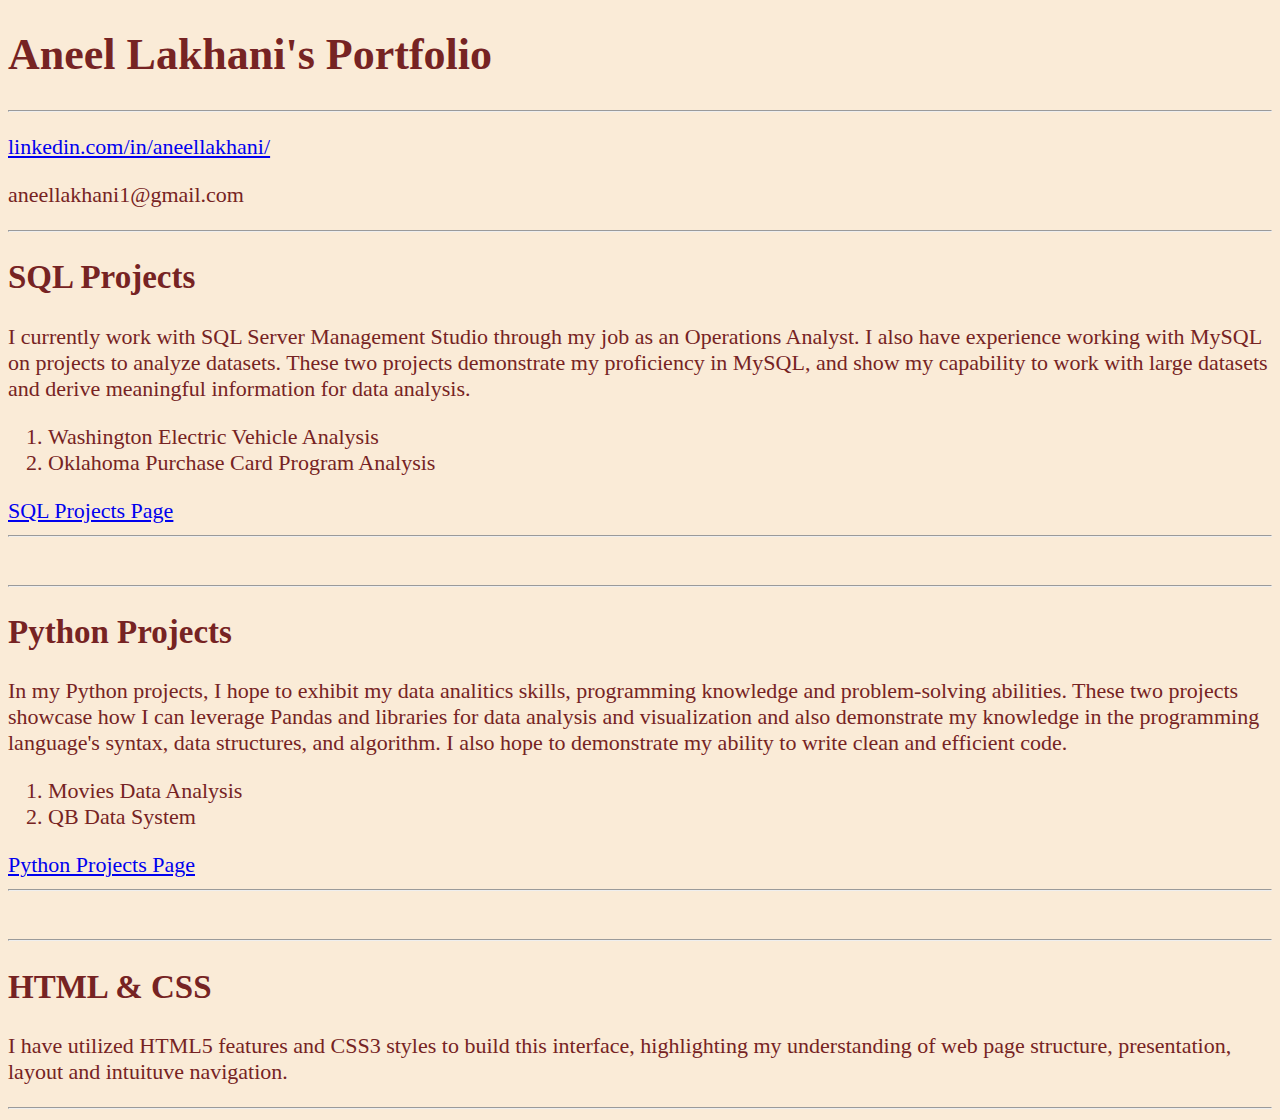
<file: index.html>
<!DOCTYPE html>
<html lang="en">
    <head>
        <meta charset="UTF-8">
        <meta name="author" content="Aneel Lakhani">
        <meta name="description" content="this page contains information about Aneel Lakhani's job skills">
        <title>Aneel's Portolio</title>
        <link rel="stylesheet" href="main.css">
    </head>
    <body>

        <h1>Aneel Lakhani's Portfolio</h1>
        <hr>
        <section id="contact_info">
            <p>
                <a href="https://www.linkedin.com/in/aneellakhani/" target="_blank">linkedin.com/in/aneellakhani/</a> 
            </p>
            <p>
                aneellakhani1@gmail.com
            </p>
        </section>
        <hr>
        <section id="sql_projects">
            <h2>SQL Projects</h2>
            <p>
                I currently work with SQL Server Management Studio through my job as an Operations Analyst. I also have experience working with MySQL on projects to analyze datasets. These two projects demonstrate my proficiency in MySQL, and show my capability to work with large datasets and derive meaningful information for data analysis. 
            </p>
            <ol>
                <li>Washington Electric Vehicle Analysis</li>
                <li>Oklahoma Purchase Card Program Analysis</li>
            </ol>
            <a href="sqlprojectspage.html" target="_blank">SQL Projects Page</a>
        </section>
        <hr><br><hr>
        <section id="python_projects">
            <h2>Python Projects</h2>
            <p>
                In my Python projects, I hope to exhibit my data analitics skills, programming knowledge and problem-solving abilities. These two projects showcase how I can leverage Pandas and libraries for data analysis and visualization and also demonstrate my knowledge in the programming language's syntax, data structures, and algorithm. I also hope to demonstrate my ability to write clean and efficient code.
            </p>  
            <ol>
                <li>Movies Data Analysis</li>
                <li>QB Data System</li>
            </ol>
            <a href="pprojectspage.html" target="_blank"> Python Projects Page</a>
        </section>
        <hr><br><hr>
        <section id="html_css">
            <h2>HTML & CSS</h2>  
            <p>
                I have utilized HTML5 features and CSS3 styles to build this interface, highlighting my understanding of web page structure, presentation, layout and intuituve navigation. 
            </p>
        </section>
        <hr>

    </body>

</html>
</file>
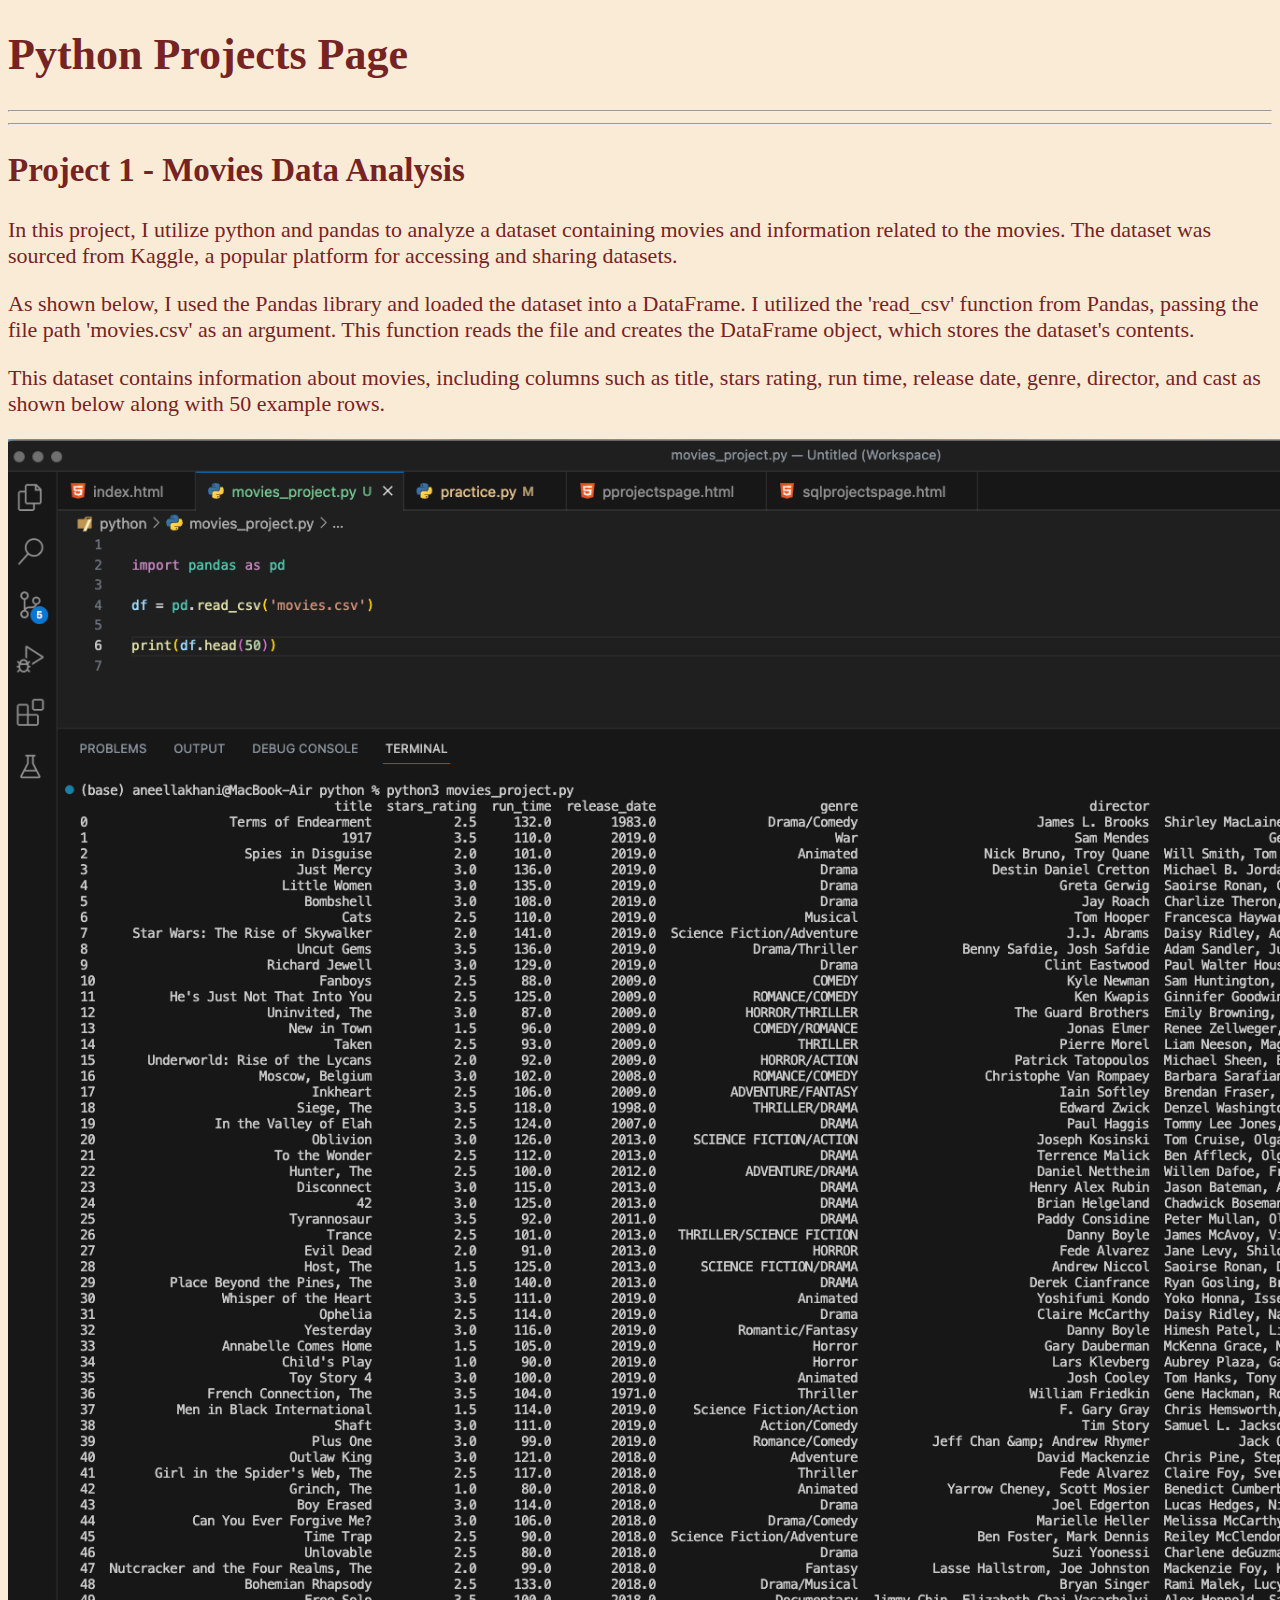
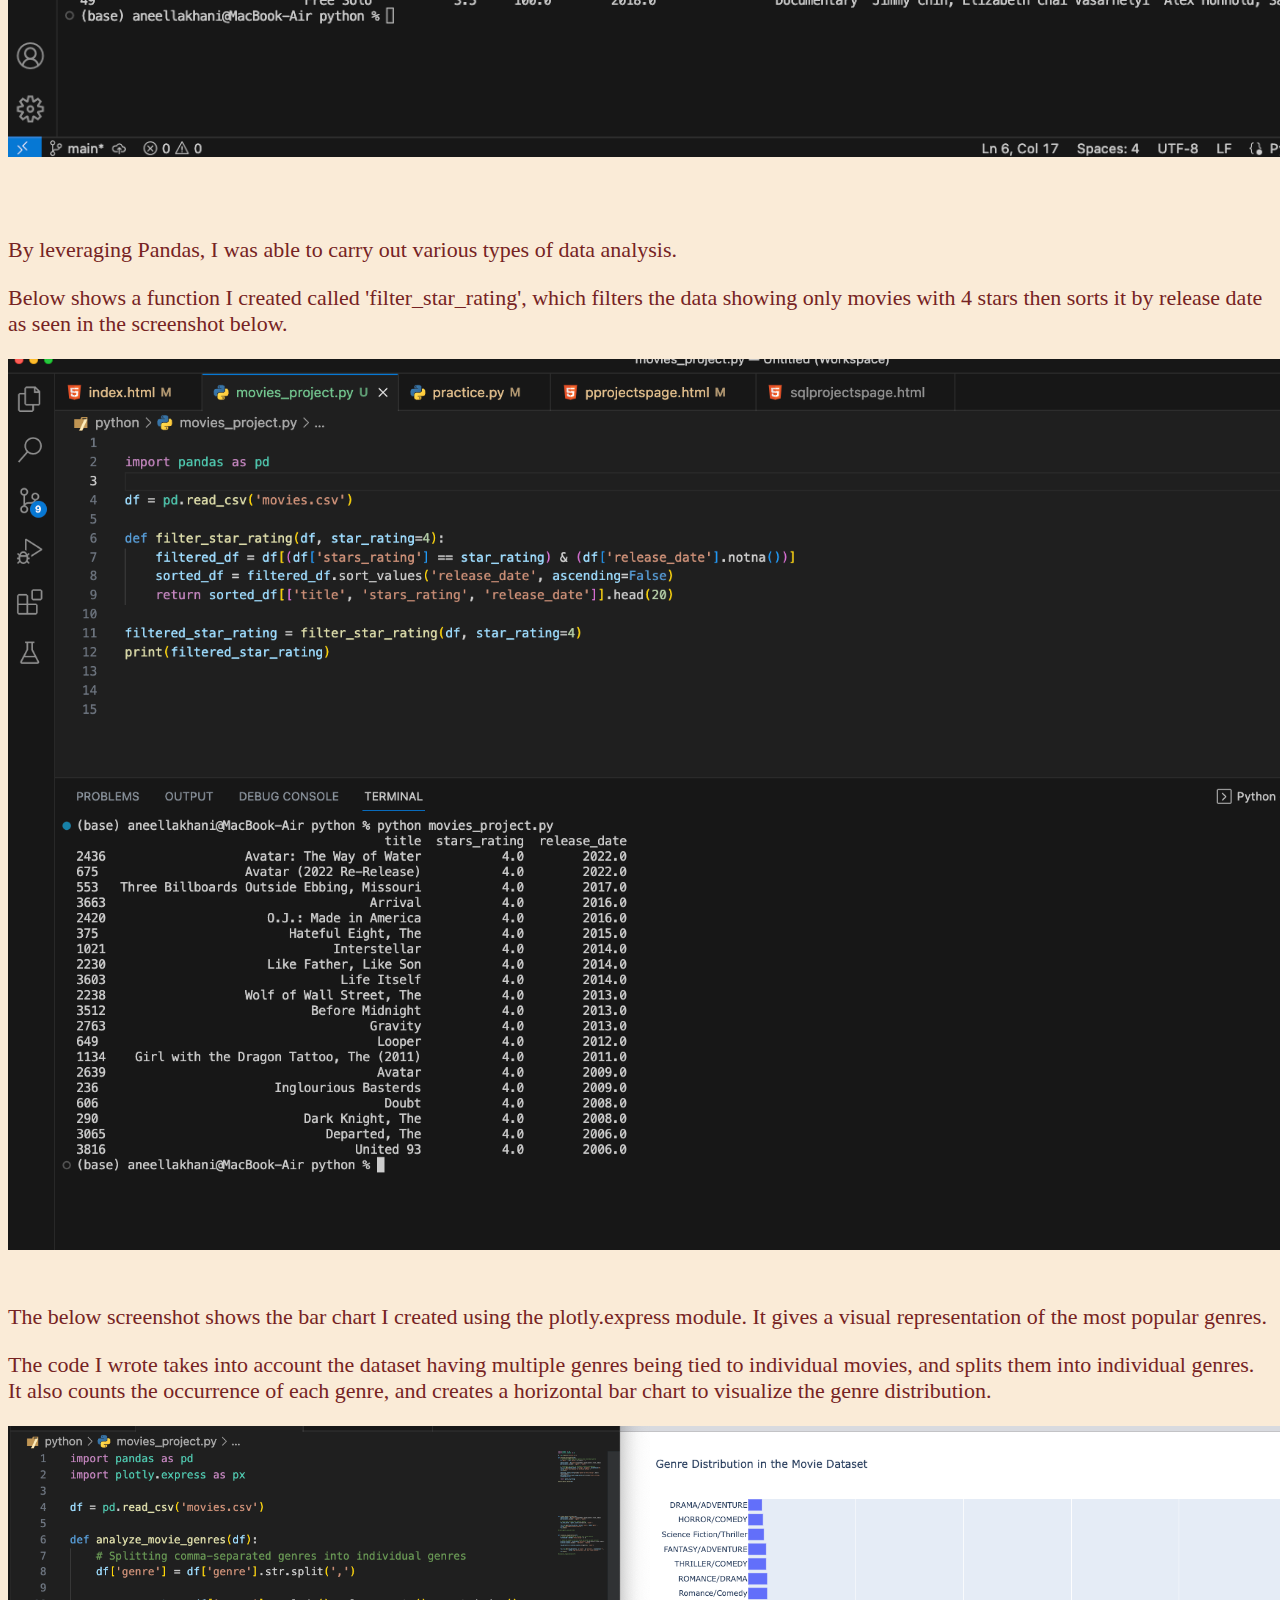
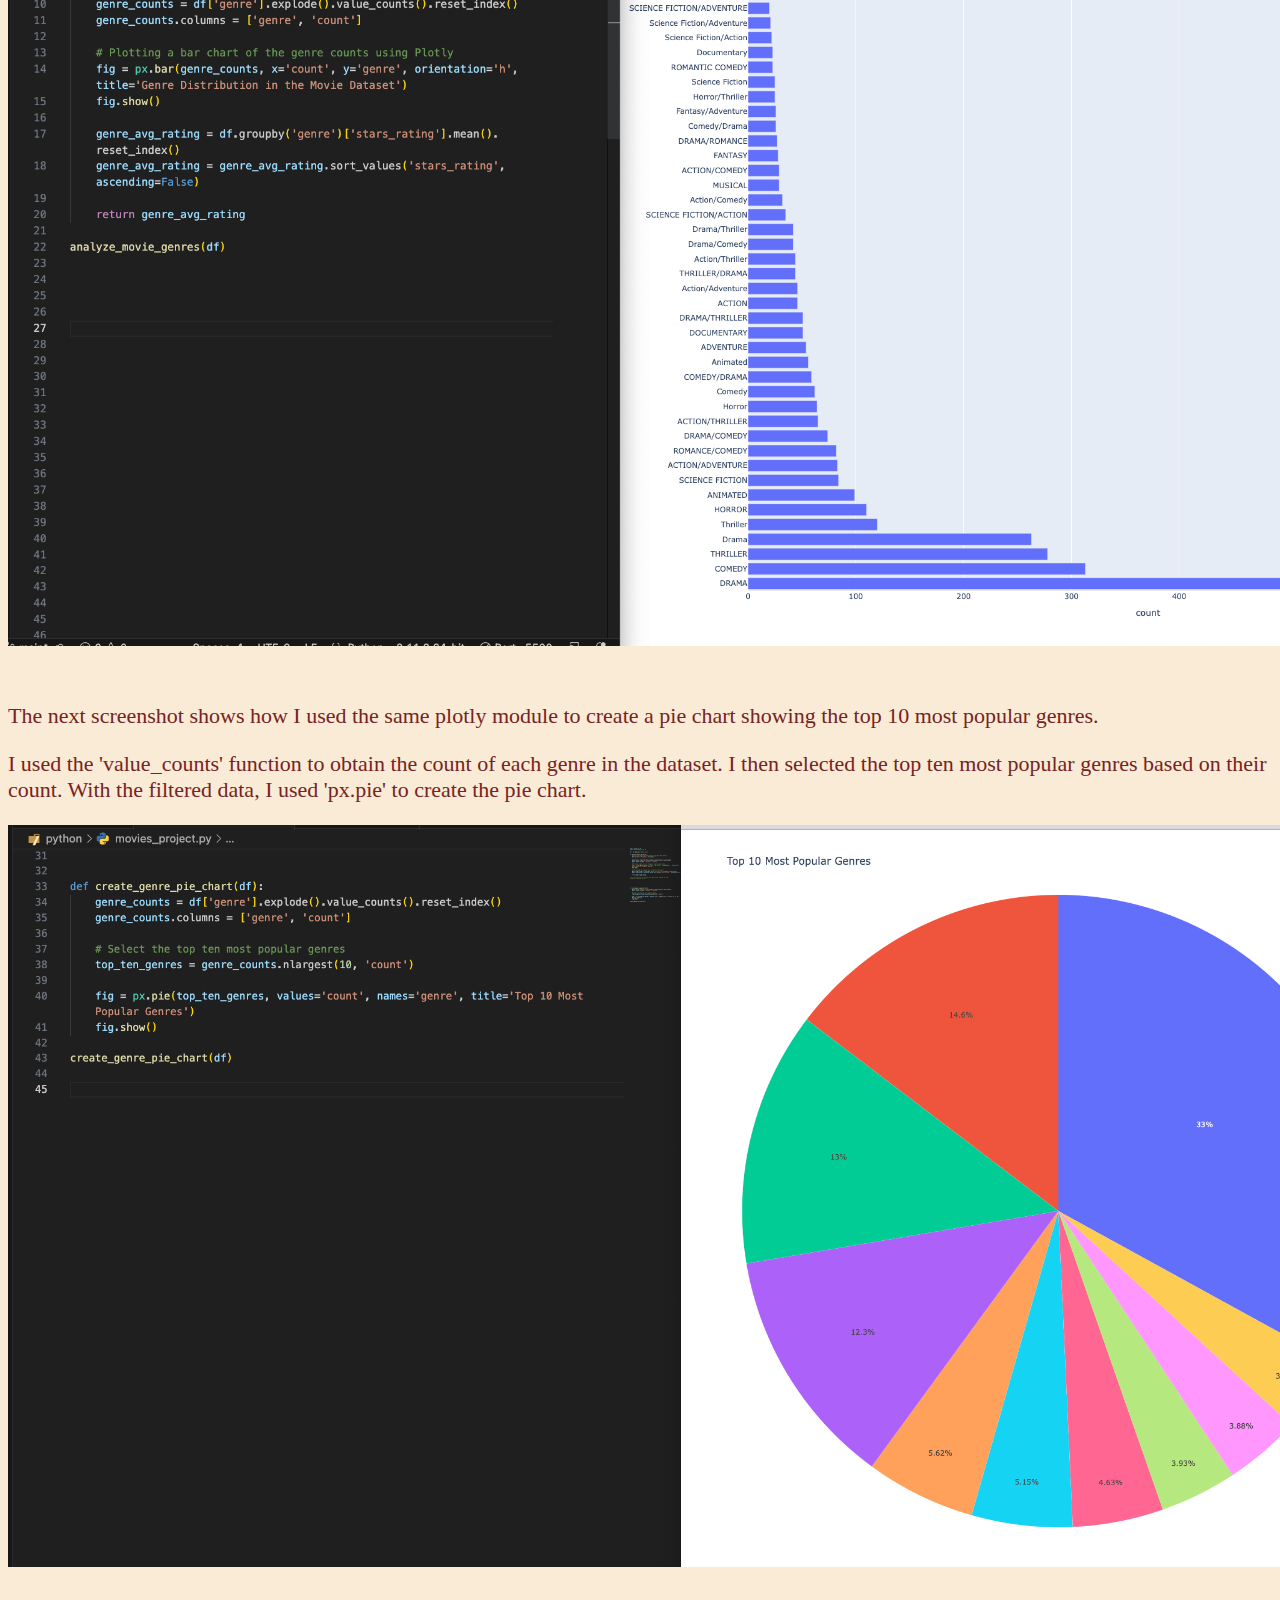
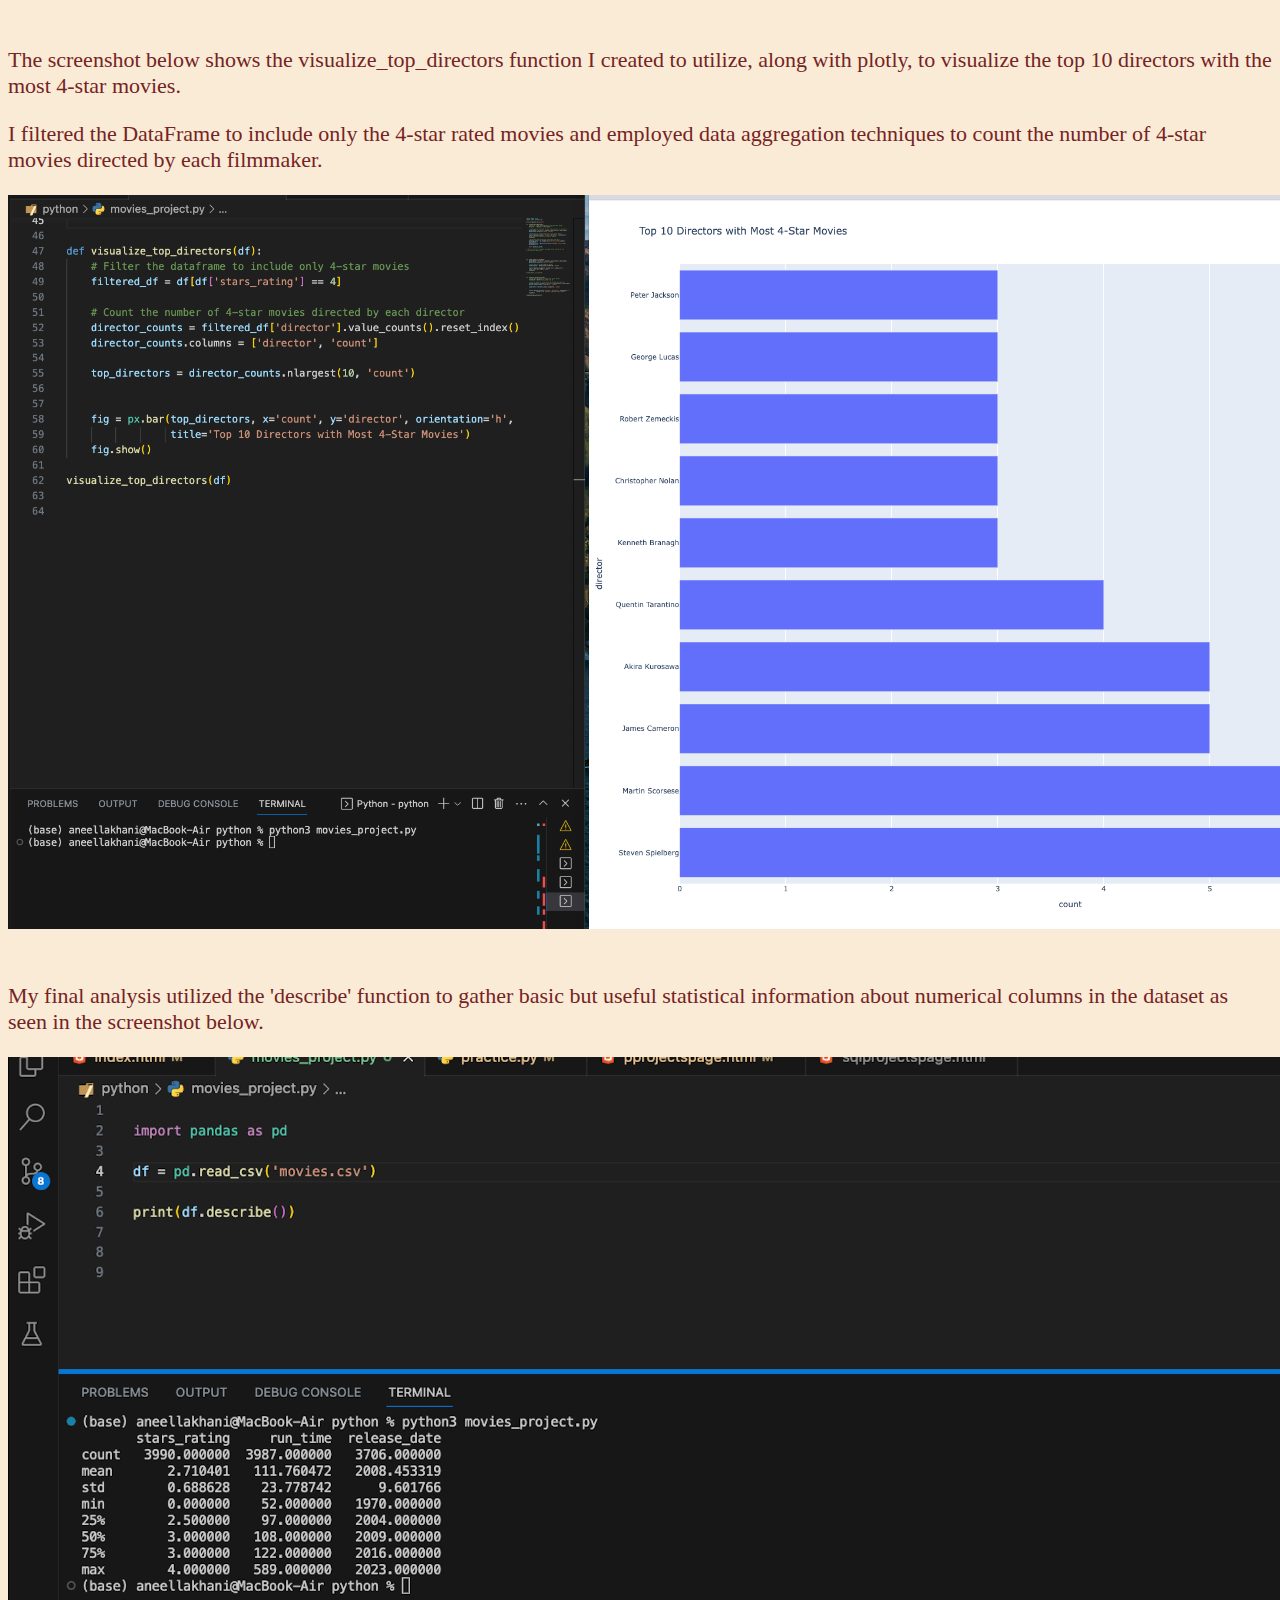
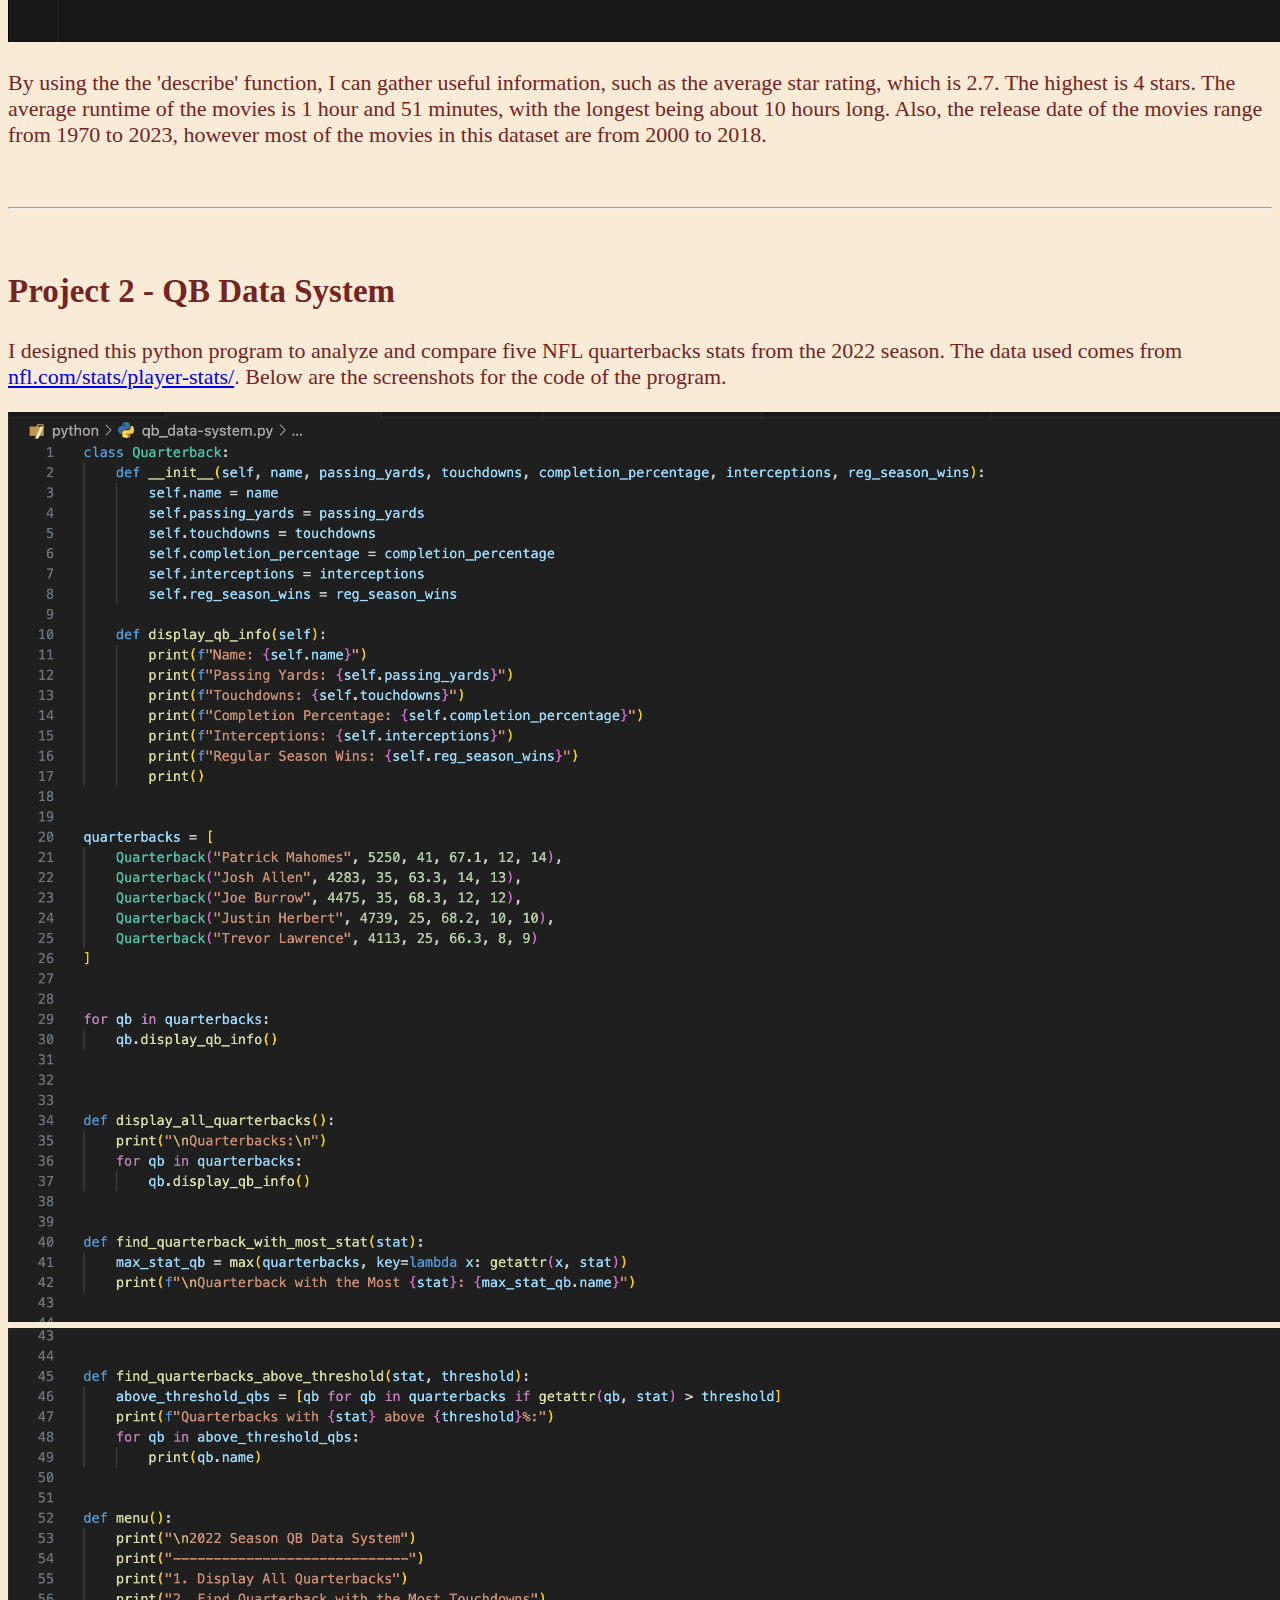
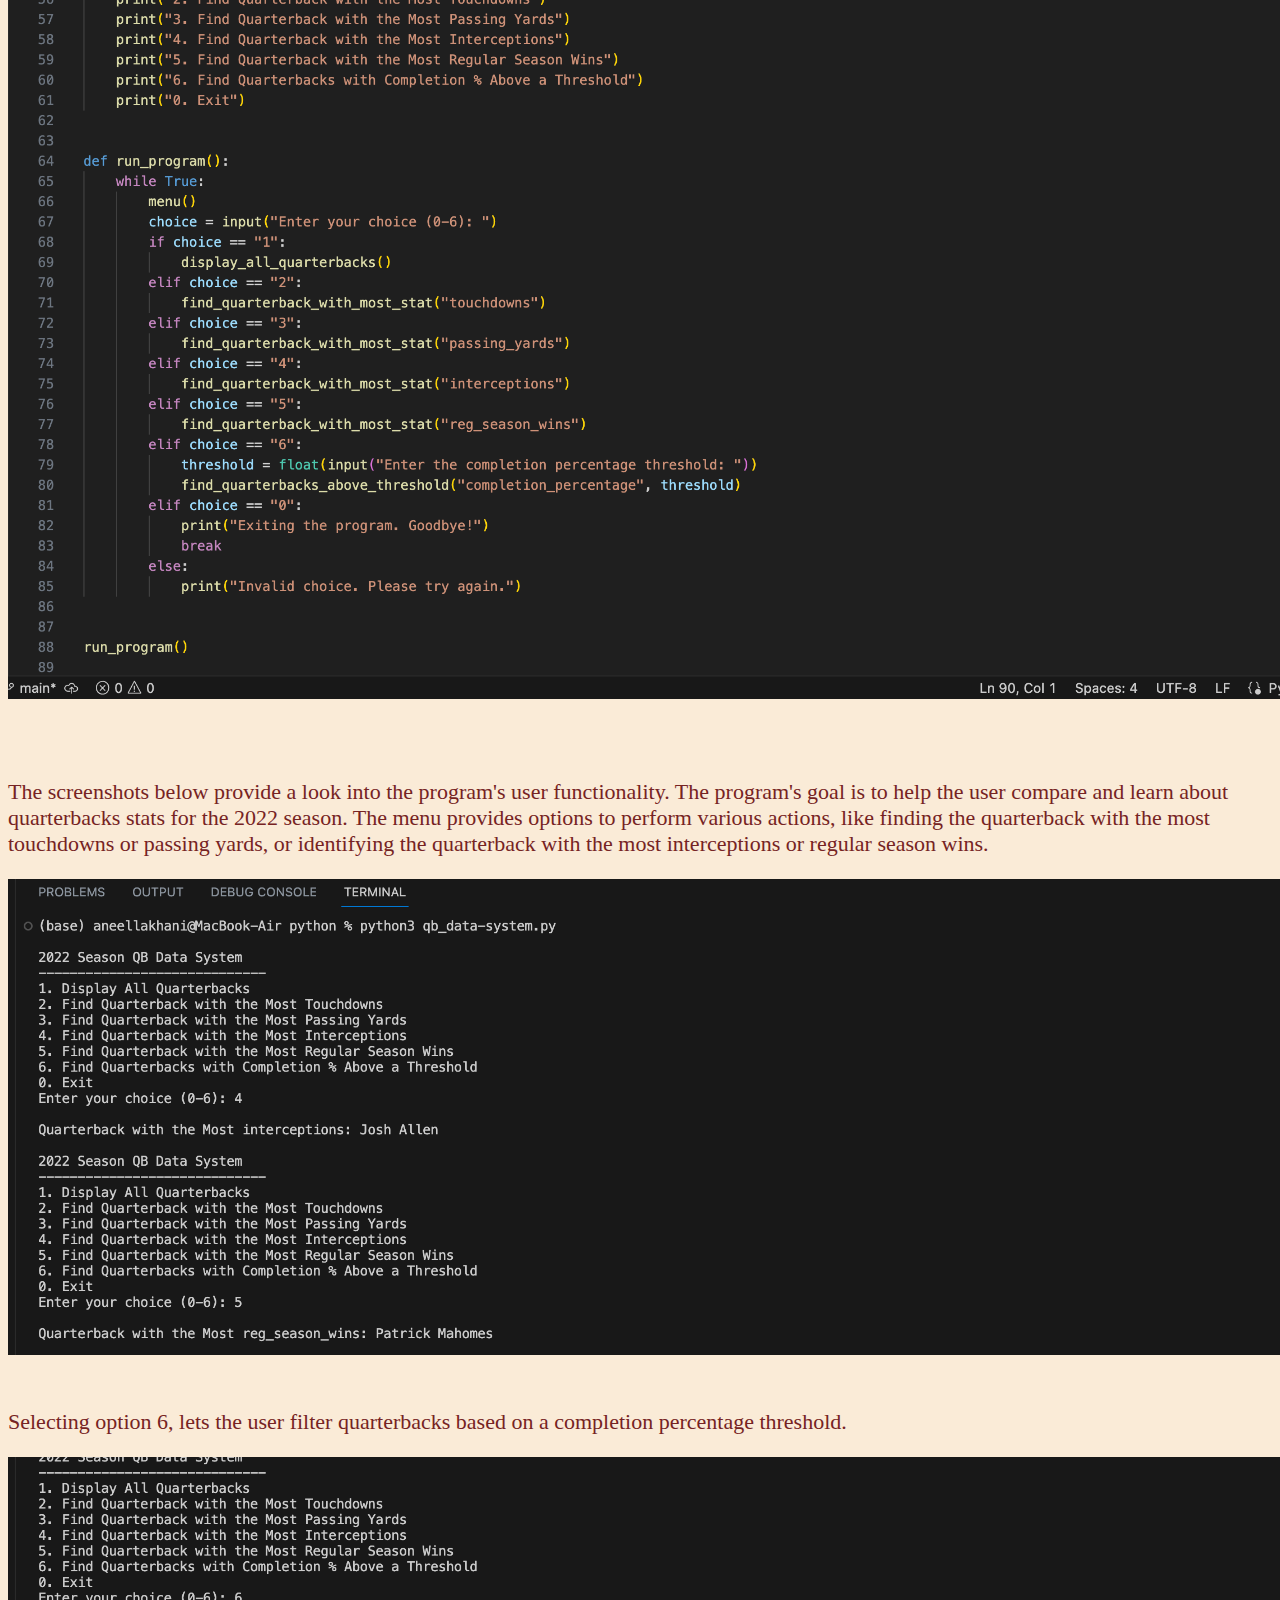
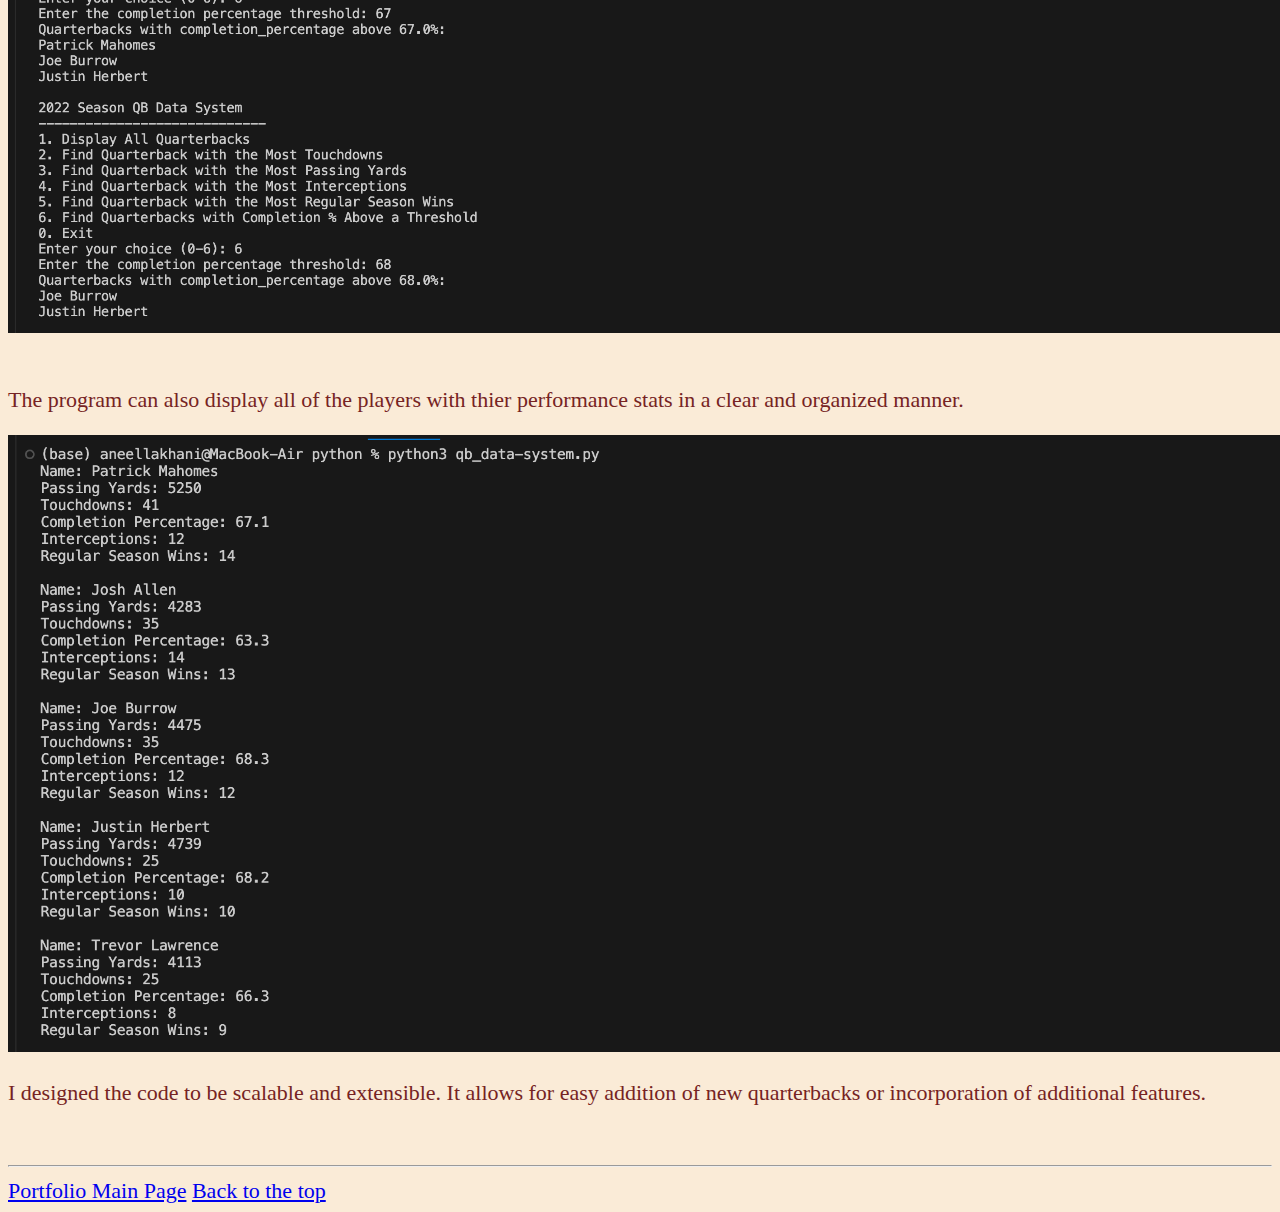
<file: pprojectspage.html>
<!DOCTYPE html>
<html lang="en">

<head>
        <meta charset="UTF-8">
        <meta name="author" content="Aneel Lakhani">
        <meta name="description" content="this page contains python projects and programs">
        <title>python projects</title>
        <link rel="stylesheet" href="main.css">
</head>   
</body>
    <h1 id="top">Python Projects Page</h1>
    <hr><hr>
    <section id="project_1">
        <h2>Project 1 - Movies Data Analysis</h2>
        <p>
             In this project, I utilize python and pandas to analyze a dataset containing movies and information related to the movies. The dataset was sourced from Kaggle, a popular platform for accessing and sharing datasets. 
        </p>
        <p>
            As shown below, I used the Pandas library and loaded the dataset into a DataFrame. I utilized the 'read_csv' function from Pandas, passing the file path 'movies.csv' as an argument. This function reads the file and creates the DataFrame object, which stores the dataset's contents. 
        </p>
        <p>
            This dataset contains information about movies, including columns such as title, stars rating, run time, release date, genre, director, and cast as shown below along with 50 example rows.  
        </p>
        <img src="images/movies_head.png" alt="image" width="1600">
        <br><br><br>
        <p>
            By leveraging Pandas, I was able to carry out various types of data analysis. 
        </p>
        
        <p>
            Below shows a function I created called 'filter_star_rating', which filters the data showing only movies with 4 stars then sorts it by release date as seen in the screenshot below. 
        </p>
        <img src="images/movies_filter_rating.png" alt="image" width="1500">
        <br><br>
        <p>
            The below screenshot shows the bar chart I created using the plotly.express module. It gives a visual representation of the  most popular genres.   
        </p>
        <p>
            The code I wrote takes into account the dataset having multiple genres being tied to individual movies, and splits them into individual genres. It also counts the occurrence of each genre, and creates a horizontal bar chart to visualize the genre distribution.
        </p>
        <img src="images/images:movie_genre_bar_chart2.png" alt="Bar Chart Image" width="1600">
        <br><br>
        <p>
            The next screenshot shows how I used the same plotly module to create a pie chart showing the top 10 most popular genres. 
        </p>
        <p>
            I used the 'value_counts' function to obtain the count of each genre in the dataset. I then selected the top ten most popular genres based on their count. With the filtered data, I used 'px.pie' to create the pie chart. 
        </p>
        <img src="images/movies_genre_piechart.png" alt="Pie Chart Image" width="1500">
        <br><br><br>
        <p>
            The screenshot below shows the visualize_top_directors function I created to utilize, along with plotly, to visualize the top 10 directors with the most 4-star movies.
        </p>
        <p>
            I filtered the DataFrame to include only the 4-star rated movies and employed data aggregation techniques to count the number of 4-star movies directed by each filmmaker.
        </p>
        <img src="images/movies_topdirectors.png" alt="Top Directors Image" width="1500">
        <br><br>
        <p>
            My final analysis utilized the 'describe' function to gather basic but useful statistical information about numerical columns in the dataset as seen in the screenshot below. 
        </p>
        <img src="images/movies_describe_function2.png" alt="image" width="1600">
        <p>
            By using the the 'describe' function, I can gather useful information, such as the average star rating, which is 2.7. The highest is 4 stars. The average runtime of the movies is 1 hour and 51 minutes, with the longest being about 10 hours long. Also, the release date of the movies range from 1970 to 2023, however most of the movies in this dataset are from 2000 to 2018. 
        </p>
    </section> 
    <br>
    <hr>
    <br>
    <section id="project_2">
        <h2>Project 2 - QB Data System</h2>
        <p>
            I designed this python program to analyze and compare five NFL quarterbacks stats from the 2022 season. The data used comes from <a href="https://www.nfl.com/stats/player-stats/" target="_blank">nfl.com/stats/player-stats/</a>. 
            
            Below are the screenshots for the code of the program.
        </p>
        <img src="images/qb_program_code_1.png" alt="qb program code 1" width="1600"><br>
        <img src="images/qb_program_code_2.png" alt="qb program code 2" width="1600">
        <br><br><br>
        <p>
            The screenshots below provide a look into the program's user functionality. The program's goal is to help the user compare and learn about quarterbacks stats for the 2022 season. The menu provides options to perform various actions, like finding the quarterback with the most touchdowns or passing yards, or identifying the quarterback with the most interceptions or regular season wins. 
        </p>
        <img src="images/int_gameswon.png" alt="int and games won" width="1600">
        <br><br>
        <p>
            Selecting option 6, lets the user filter quarterbacks based on a completion percentage threshold.
        </p>
        <img src="images/completion_perc.png" alt="completion percentage" width="1600">
        <br><br>
        <p>
            The program can also display all of the players with thier performance stats in a clear and organized manner. 
        </p>
        <img src="images/display_qb_info.png" alt="display qb info" width="1700" ><br>
        <p>
            I designed the code to be scalable and extensible. It allows for easy addition of new quarterbacks or incorporation of additional features. 
    </section>
    <br>
    <hr>
        <div class="bottom-links">
            <a href="index.html">Portfolio Main Page</a>
            <a href="#top">Back to the top</a>
          </div>
</body>

</html>
</file>
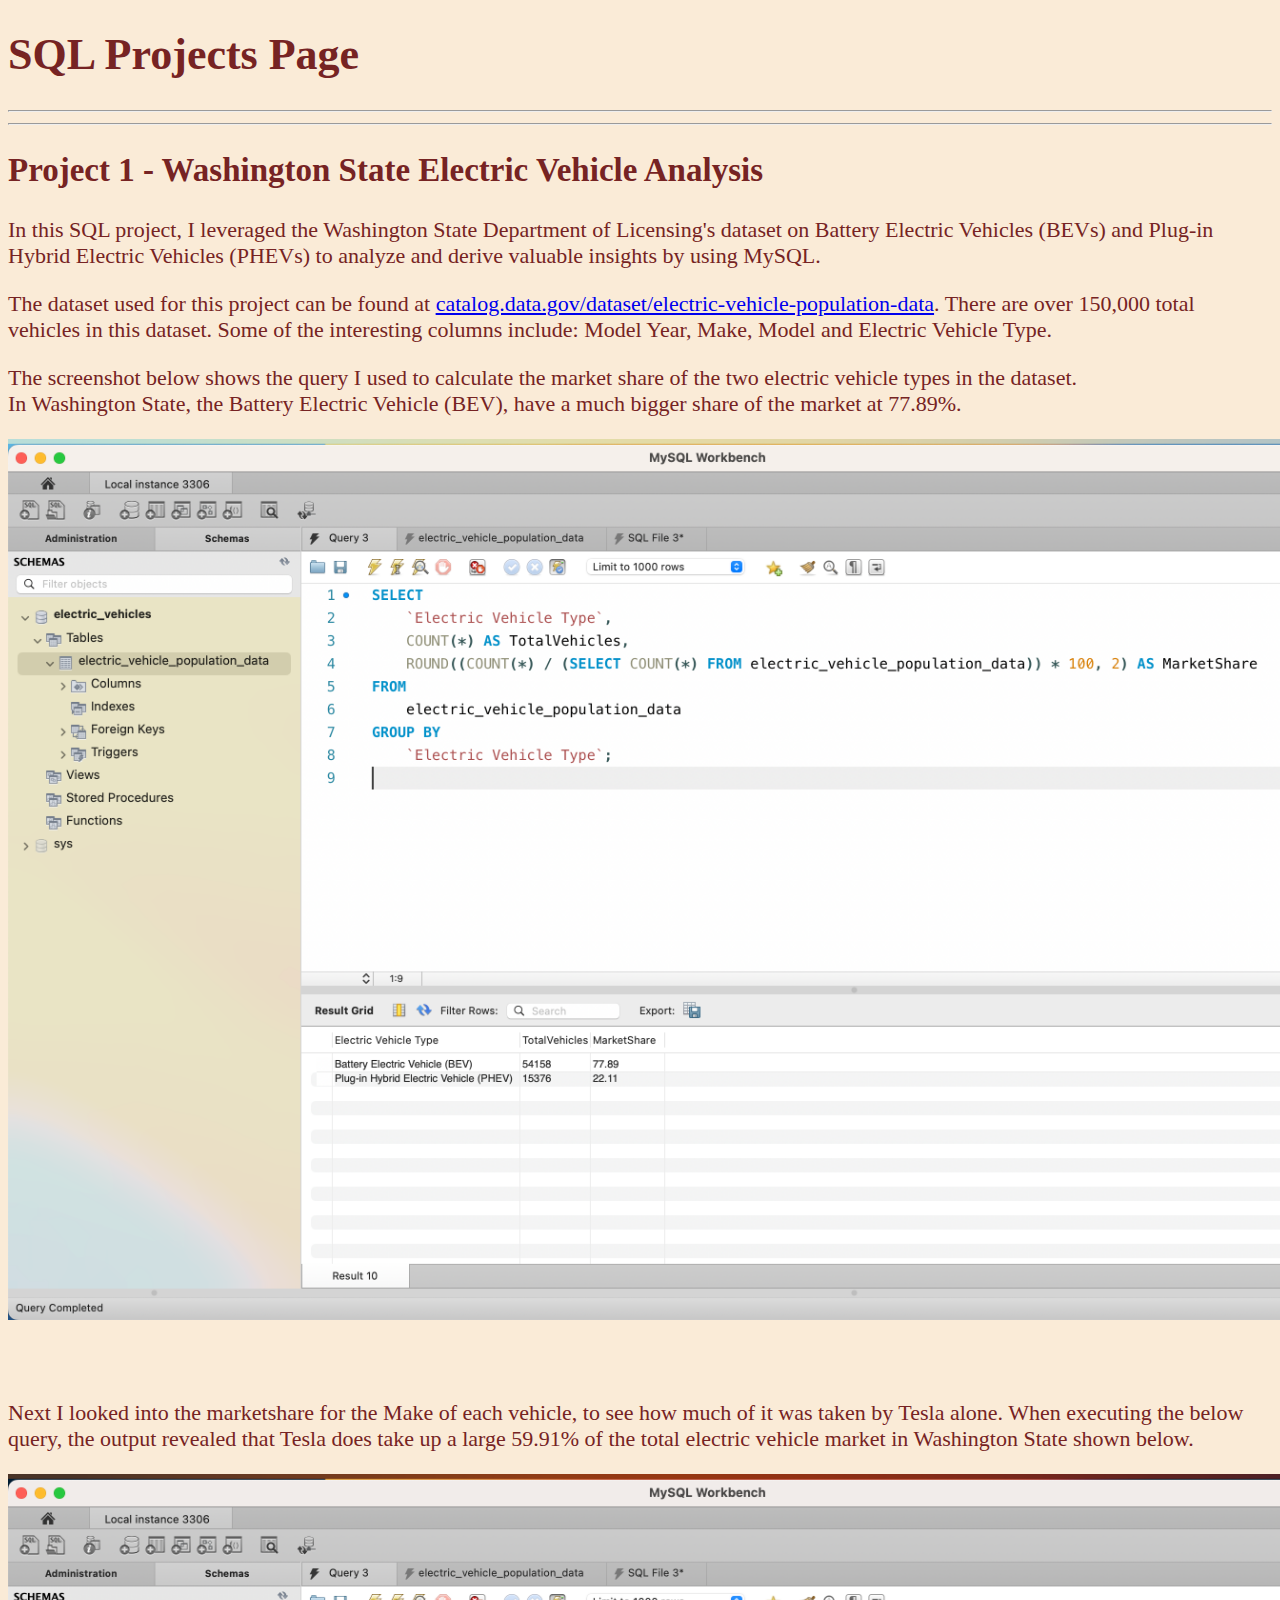
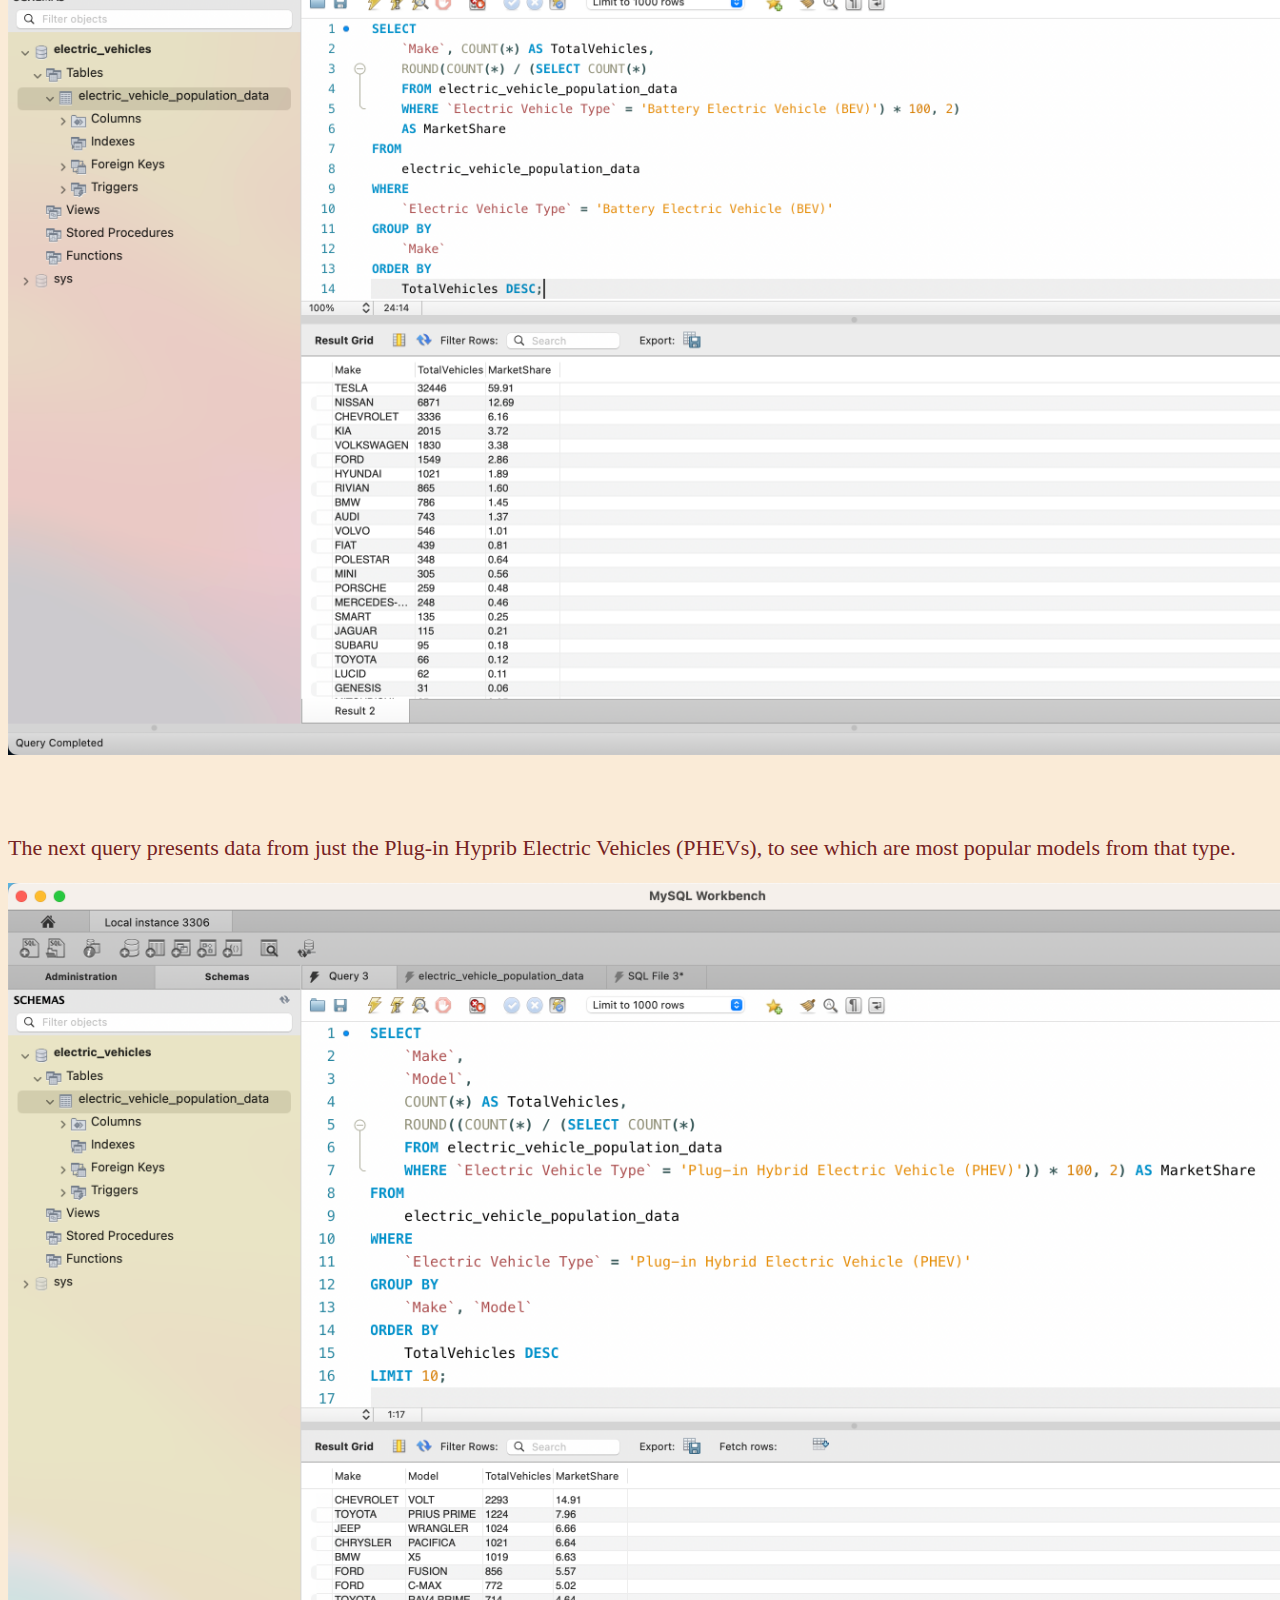
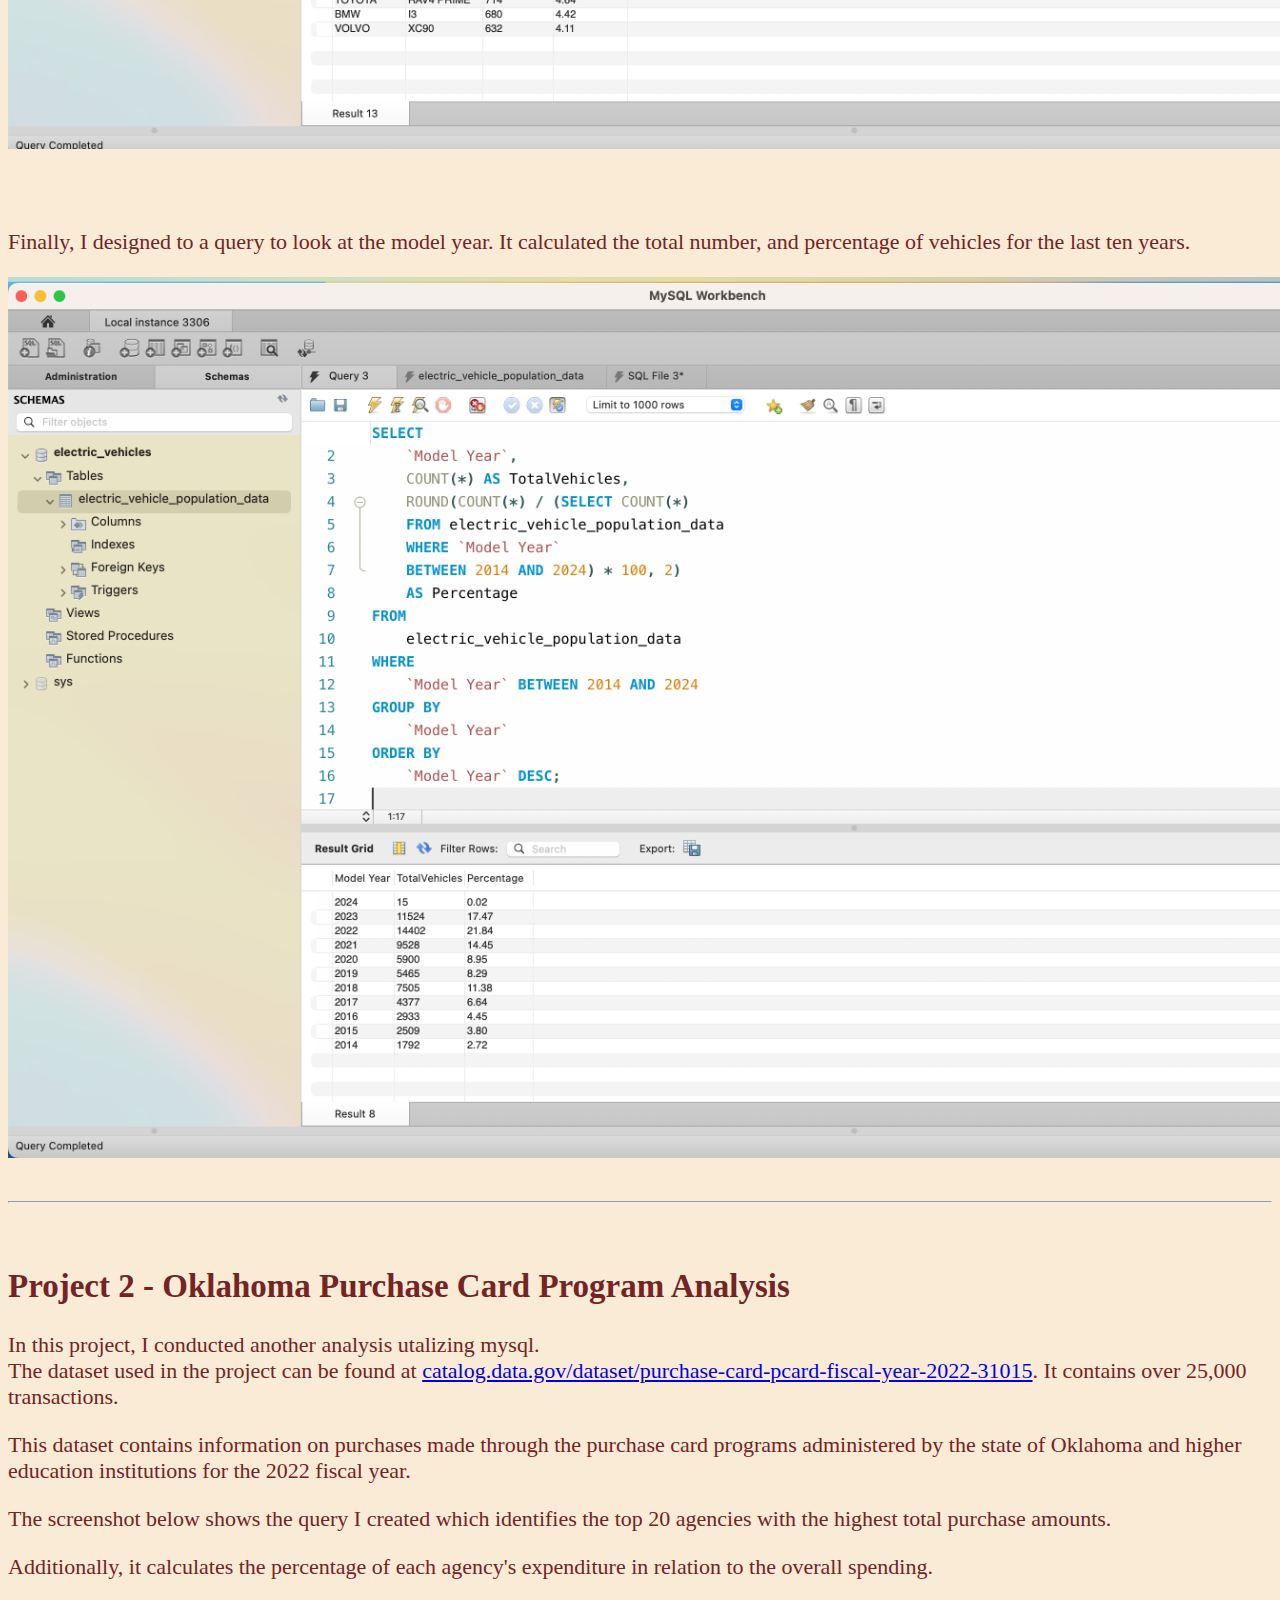
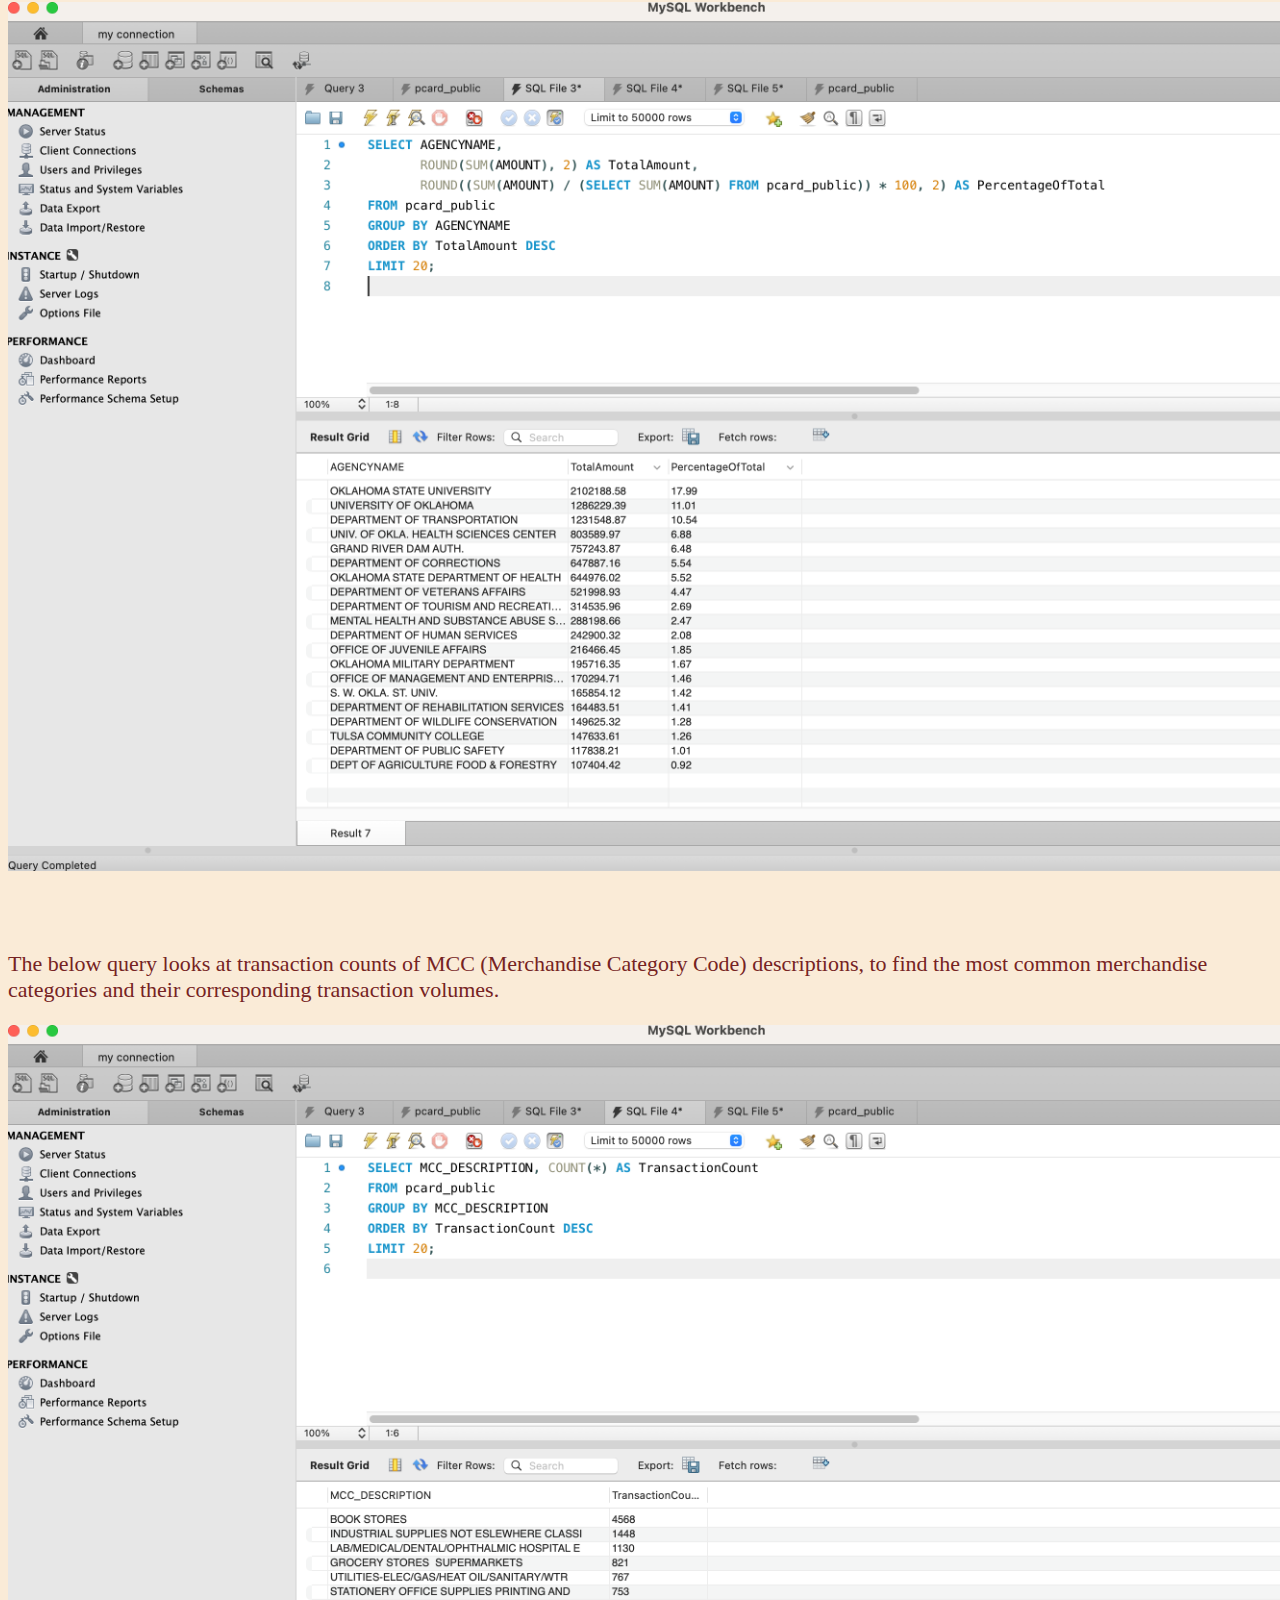
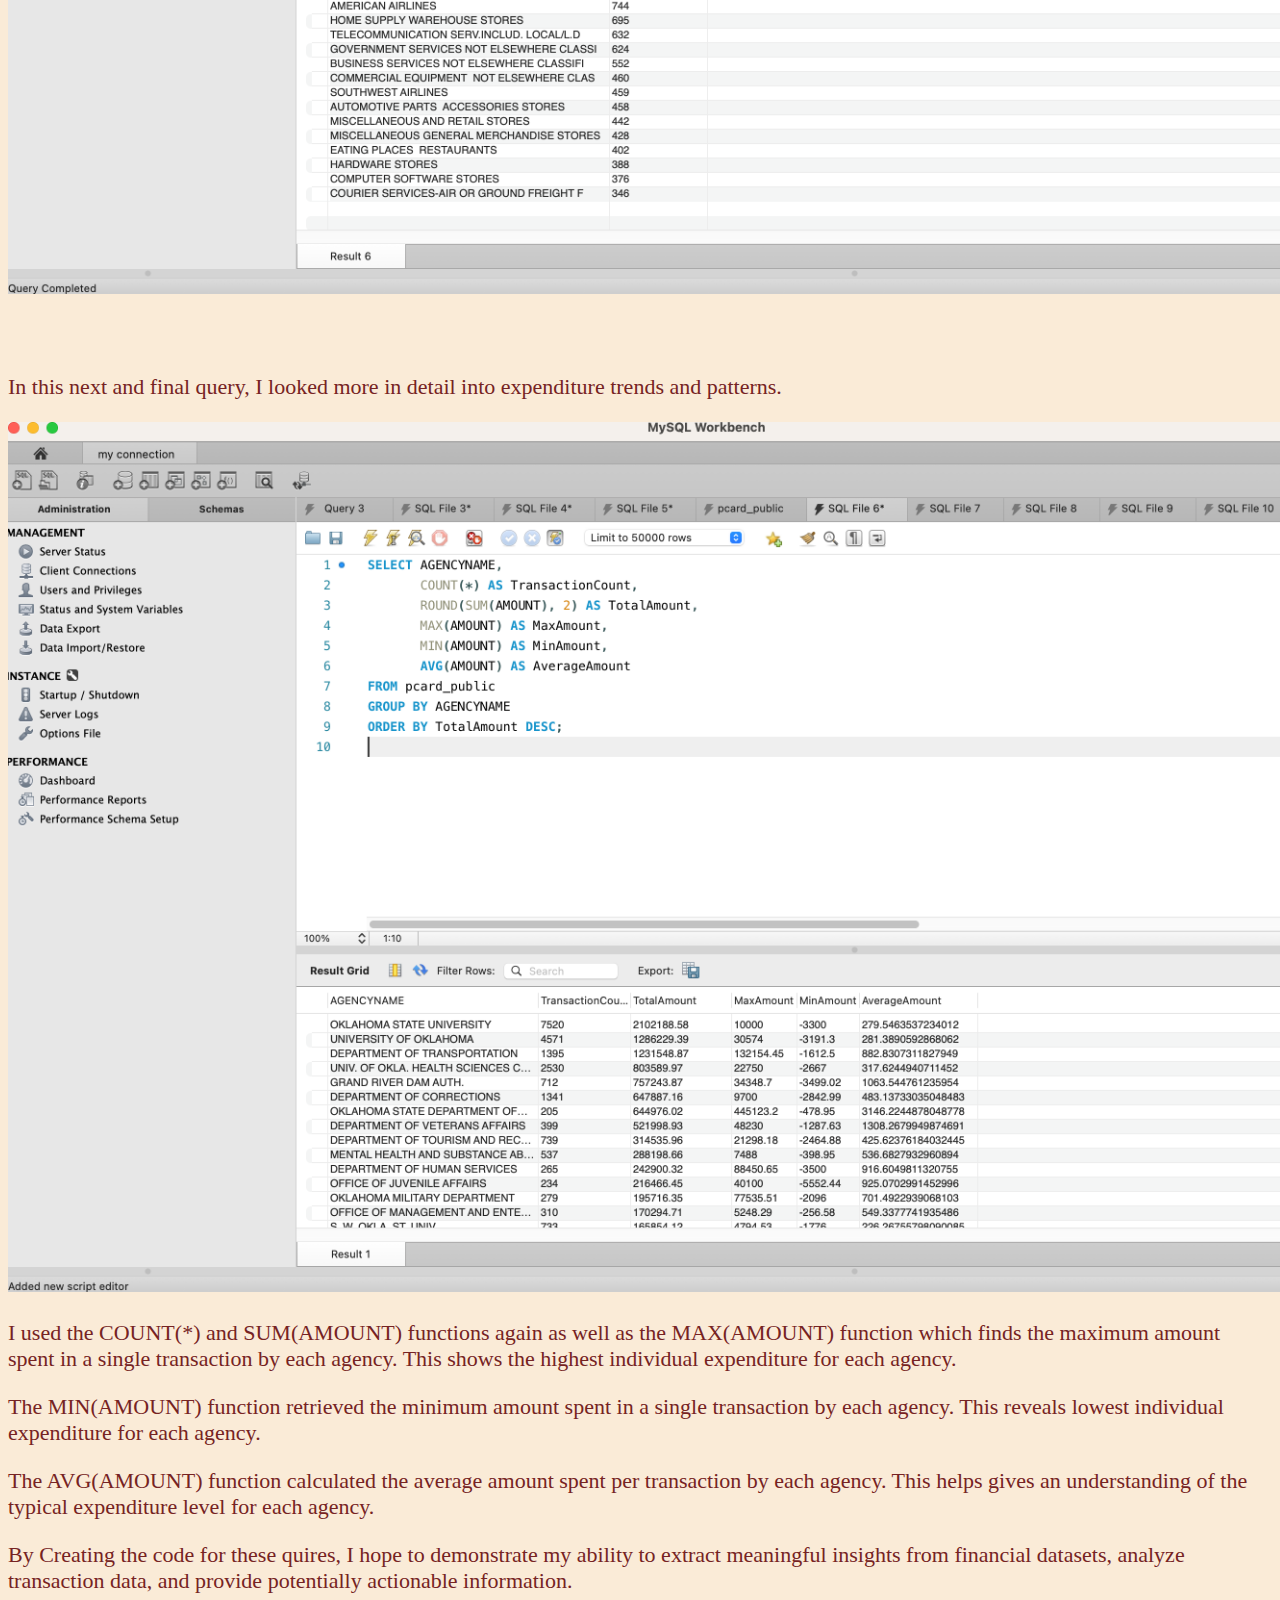
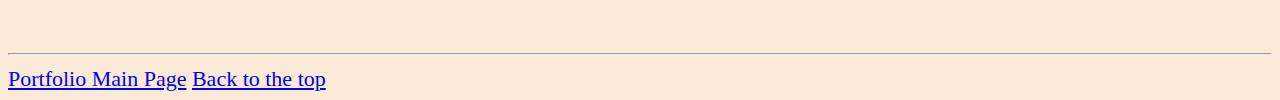
<file: sqlprojectspage.html>
<!DOCTYPE html>
<html lang="en">
    <head>
        <meta charset="UTF-8">
        <meta name="author" content="Aneel Lakhani">
        <meta name="description" content="this page contains SQL Projects">
        <title>SQL Projects</title>
        <link rel="stylesheet" href="main.css">
    </head>
    <body>
        <h1 id="top">SQL Projects Page</h1>
        <hr><hr>

        <section id="electric_vehicle_project">
            <h2>Project 1 - Washington State Electric Vehicle Analysis </h2>  
            <p>
                In this SQL project, I leveraged the Washington State Department of Licensing's dataset on Battery Electric Vehicles (BEVs) and Plug-in Hybrid Electric Vehicles (PHEVs) to analyze and derive valuable insights by using MySQL.  
            </p>
            <p>
                The dataset used for this project can be found at <a href="https://catalog.data.gov/dataset/electric-vehicle-population-data" target="_blank">catalog.data.gov/dataset/electric-vehicle-population-data</a>. There are over 150,000 total vehicles in this dataset. Some of the interesting columns include: Model Year, Make, Model and Electric Vehicle Type.  
            </p>
            <p>
                The screenshot below shows the query I used to calculate the market share of the two electric vehicle types in the dataset.
                <br>In Washington State, the Battery Electric Vehicle (BEV), have a much bigger share of the market at 77.89%.
            </p>
            <img src="images/bev_phev_marketshare_1.png" alt="market share of both vehicle types" width="1400">
            <br><br><br>
            <p>
                Next I looked into the marketshare for the Make of each vehicle, to see how much of it was taken by Tesla alone. When executing the below query, the output revealed that Tesla does take up a large 59.91% of the total electric vehicle market in Washington State shown below. 
            </p>
            <img src="images/tesla_marketshare_2.png" alt="marketshare of Tesla" width="1400">
            <br><br><br>
            <p>
                The next query presents data from just the Plug-in Hyprib Electric Vehicles (PHEVs), to see which are most popular models from that type. 
            </p>
            <img src="images/phev_share_4.png" alt="phev marketshare" width="1400">
            <br><br><br>
            <p>
                Finally, I designed to a query to look at the model year. It  calculated the total number, and percentage of vehicles for the last ten years.
            </p>
            <img src="images/model_year_5.png" alt="model years" width="1400">
        </section>
        <br>
        <hr>
        <br>
        <section id="Purchase_card_program_project">
            <h2>Project 2 - Oklahoma Purchase Card Program Analysis</h2>
            <p>
                In this project, I conducted another analysis utalizing mysql.
                <br>The dataset used in the project can be found at <a href="https://catalog.data.gov/dataset/purchase-card-pcard-fiscal-year-2022-31015" target="_blank">catalog.data.gov/dataset/purchase-card-pcard-fiscal-year-2022-31015</a>. It contains over 25,000 transactions. 
            </p>
            <p>
                This  dataset contains information on purchases made through the purchase card programs administered by the state of Oklahoma and higher education institutions for the 2022 fiscal year.
            </p>
            <p>
                The screenshot below shows the query I created which identifies the top 20 agencies with the highest total purchase amounts.  
            </p>
            <p>
                Additionally, it calculates the percentage of each agency's expenditure in relation to the overall spending.
            </p>
            <img src="images/agencies_with_highest_amounts.png" alt="agencies_with_highest_amounts" width="1400">
            <br><br><br>
            <p>
                The below query looks at transaction counts of MCC (Merchandise Category Code) descriptions, to find the most common merchandise categories and their corresponding transaction volumes.
            </p>
            <img src="images/merch_desc_count.png" alt="merch_desc_count" width="1400">
            <br><br><br>
            <p>
                In this next and final query, I looked more in detail into expenditure trends and patterns.
            </p>
            
            <img src="images/agency_expenditure.png" alt="agency_expenditure" width="1400">
            <p>
                I used the COUNT(*) and SUM(AMOUNT) functions again as well as the MAX(AMOUNT) function which finds the maximum amount spent in a single transaction by each agency. This shows the highest individual expenditure for each agency. 
            </p>
            <p>
                The MIN(AMOUNT) function retrieved the minimum amount spent in a single transaction by each agency. This reveals lowest individual expenditure for each agency. 
            </p>
            <p>
                The AVG(AMOUNT) function calculated the average amount spent per transaction by each agency. This helps gives an understanding of the typical expenditure level for each agency.
            </p>
            <p>
                By Creating the code for these quires, I hope to demonstrate my ability to extract meaningful insights from financial datasets, analyze transaction data, and provide potentially actionable information.
            </p>
        </section>
        <br>
        <hr> 
        <div class="bottom-links">
            <a href="index.html">Portfolio Main Page</a>
            <a href="#top">Back to the top</a>
          </div>
          
        
    </body>

</html>
</file>
<file: main.css>
html {
    font-size: 22px
}

body {
    background-color:antiquewhite;
    color:rgb(118, 35, 35);
}
</file>
